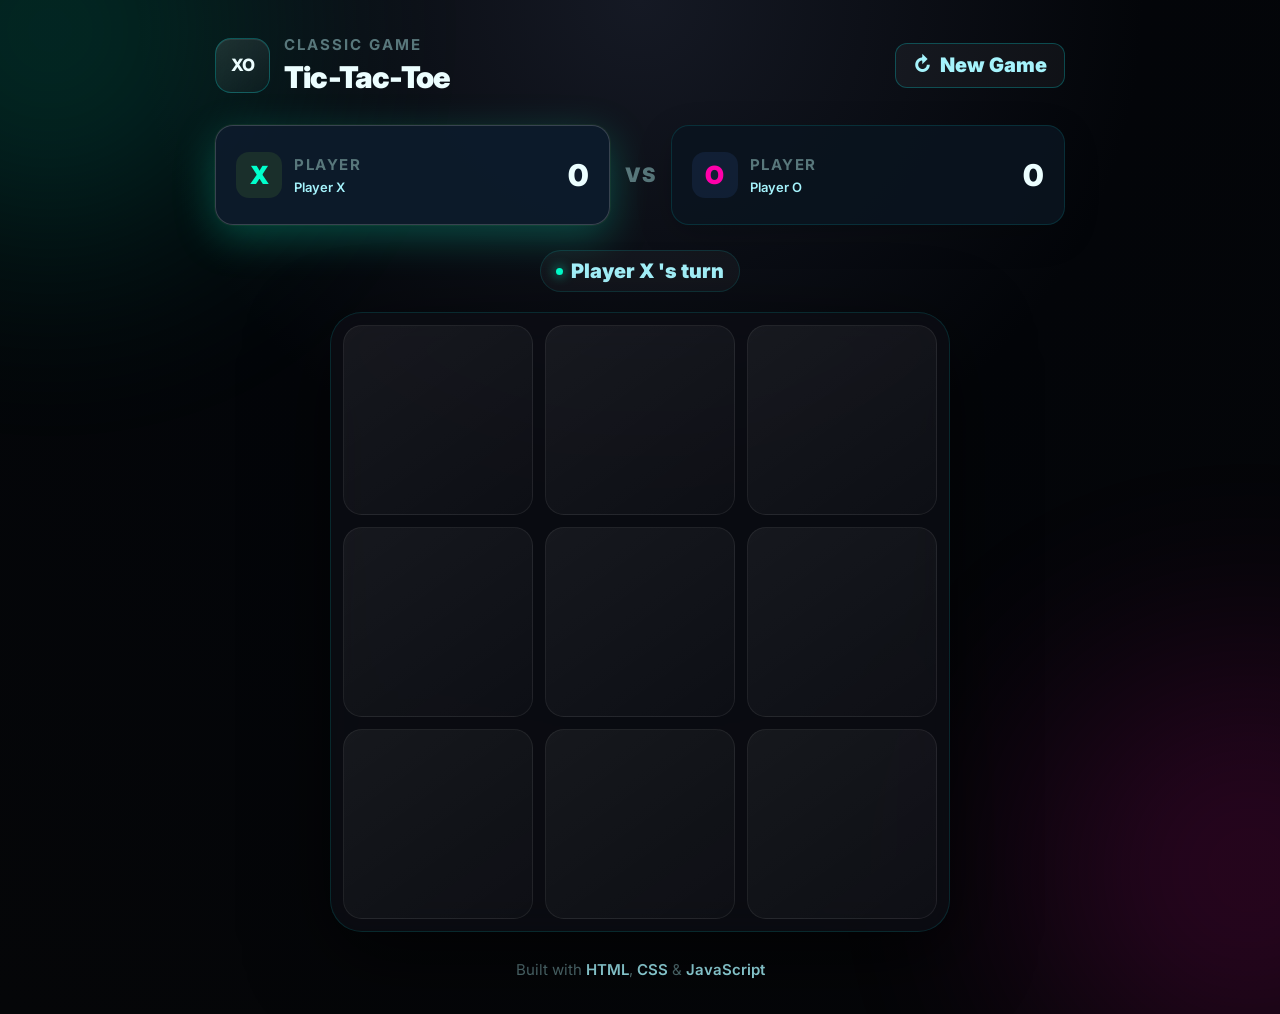
<file: public/index.html>
<!DOCTYPE html>
<html lang="en">

<head>

    <!-- ==========================================================
         Meta
         ========================================================== -->
    <meta charset="UTF-8">

    <meta name="viewport" content="width=device-width, initial-scale=1.0">

    <meta http-equiv="X-UA-Compatible" content="IE=edge">


    <!-- ==========================================================
         Page Information
         ========================================================== -->
    <title>Tic-Tac-Toe | X O Game</title>

    <meta name="description"
        content="Play Tic-Tac-Toe online! Enjoy a modern, interactive X and O game built with HTML, CSS, and JavaScript. Challenge your friends and test your strategy.">

    <meta name="keywords" content="Tic Tac Toe, X O Game, XO Game, Online Game, JavaScript Game, HTML CSS JavaScript">

    <meta name="author" content="Mohamed Alwani">

    <meta name="robots" content="index, follow">


    <!-- ==========================================================
         Theme Color
         ========================================================== -->
    <meta name="theme-color" content="#0f172a">

    <meta name="color-scheme" content="dark light">


    <!-- ==========================================================
         Google Fonts
         ========================================================== -->
    <link rel="preconnect" href="https://fonts.googleapis.com">

    <link rel="preconnect" href="https://fonts.gstatic.com" crossorigin>

    <link href="https://fonts.googleapis.com/css2?family=Inter:wght@400;500;600;700;800&display=swap" rel="stylesheet">


    <!-- ==========================================================
         Favicon
         ========================================================== -->
    <link rel="icon" type="image/png" href="image_page.png">

    <link rel="apple-touch-icon" href="assets/apple-touch-icon.png">


    <!-- ==========================================================
         Open Graph (Social Media)
         ========================================================== -->
    <meta property="og:type" content="website">

    <meta property="og:title" content="Tic-Tac-Toe | X O Game">

    <meta property="og:description"
        content="Play the classic Tic-Tac-Toe game with a modern design. Challenge your friends and enjoy the game!">

    <meta property="og:image" content="assets/og-image.png">


    <!-- ==========================================================
         Twitter Card
         ========================================================== -->
    <meta name="twitter:card" content="summary_large_image">

    <meta name="twitter:title" content="Tic-Tac-Toe | X O Game">

    <meta name="twitter:description" content="Enjoy a modern and interactive Tic-Tac-Toe game.">

    <meta name="twitter:image" content="assets/og-image.png">


    <!-- ==========================================================
         CSS
         ========================================================== -->
    <link rel="stylesheet" href="style.css">

</head>


<body>

    <!-- ==========================================================
         Background Decoration
         ========================================================== -->
    <div class="background-glow background-glow-one"></div>

    <div class="background-glow background-glow-two"></div>





    <!-- /////////////////////////////////////////////////////////////////////////////////////////////////////////////////////////// -->
    <!-- /////////////////////////////////////////////////////////////////////////////////////////////////////////////////////////// -->
    <!-- /////////////////////////////////////////////////////////////////////////////////////////////////////////////////////////// -->
    <!-- /////////////////////////////////////////////////////////////////////////////////////////////////////////////////////////// -->
    <!-- /////////////////////////////////////////////////////////////////////////////////////////////////////////////////////////// -->





    <!-- ==========================================================
         Main Game
         ========================================================== -->
    <main class="game-container">

        <!-- Game Header -->
        <header class="game-header">

            <div class="brand">

                <div class="brand-icon">
                    XO
                </div>

                <div class="brand-text">

                    <span class="brand-small">
                        CLASSIC GAME
                    </span>

                    <h1>
                        Tic-Tac-Toe
                    </h1>

                </div>

            </div>



            <button class="new-game-button" id="newGameButton" type="button">

                <span class="button-icon">
                    ↻
                </span>

                New Game

            </button>

        </header>



        <!-- ////////////////////////////////////////////////////////////////////////////////////////////////////// -->
        <!-- ////////////////////////////////////////////////////////////////////////////////////////////////////// -->
        <!-- ////////////////////////////////////////////////////////////////////////////////////////////////////// -->



        <!-- Score Board -->
        <section class="score-board">

            <!-- Player X -->
            <div class="player-card player-x active" id="playerXCard">

                <div class="player-info">

                    <div class="player-symbol x-symbol">
                        X
                    </div>

                    <div>

                        <span class="player-label">
                            PLAYER
                        </span>

                        <h2>
                            Player X
                        </h2>

                    </div>

                </div>


                <div class="player-score" id="scoreX">
                    0
                </div>

            </div>


            <!-- VS -->
            <div class="versus">
                VS
            </div>


            <!-- Player O -->
            <div class="player-card player-o" id="playerOCard">

                <div class="player-info">

                    <div class="player-symbol o-symbol">
                        O
                    </div>

                    <div>

                        <span class="player-label">
                            PLAYER
                        </span>

                        <h2>
                            Player O
                        </h2>

                    </div>

                </div>


                <div class="player-score" id="scoreO">
                    0
                </div>

            </div>

        </section>



        <!-- ////////////////////////////////////////////////////////////////////////////////////////////////////// -->
        <!-- ////////////////////////////////////////////////////////////////////////////////////////////////////// -->
        <!-- ////////////////////////////////////////////////////////////////////////////////////////////////////// -->



        <!-- Turn Indicator -->
        <section class="turn-container">

            <div class="turn-indicator">

                <span class="turn-dot"></span>

                <span>
                    <span id="turnText">Player X</span>
                    's turn
                </span>

            </div>

        </section>



        <!-- ////////////////////////////////////////////////////////////////////////////////////////////////////// -->
        <!-- ////////////////////////////////////////////////////////////////////////////////////////////////////// -->
        <!-- ////////////////////////////////////////////////////////////////////////////////////////////////////// -->



        <!-- Game Board -->
        <section class="game-board" id="gameBoard" aria-label="Tic-Tac-Toe board">

            <button class="cell" data-index="0" type="button" aria-label="Cell 1"></button>

            <button class="cell" data-index="1" type="button" aria-label="Cell 2"></button>

            <button class="cell" data-index="2" type="button" aria-label="Cell 3"></button>


            <button class="cell" data-index="3" type="button" aria-label="Cell 4"></button>

            <button class="cell" data-index="4" type="button" aria-label="Cell 5"></button>

            <button class="cell" data-index="5" type="button" aria-label="Cell 6"></button>


            <button class="cell" data-index="6" type="button" aria-label="Cell 7"></button>

            <button class="cell" data-index="7" type="button" aria-label="Cell 8"></button>

            <button class="cell" data-index="8" type="button" aria-label="Cell 9"></button>

        </section>



        <!-- ////////////////////////////////////////////////////////////////////////////////////////////////////// -->
        <!-- ////////////////////////////////////////////////////////////////////////////////////////////////////// -->
        <!-- ////////////////////////////////////////////////////////////////////////////////////////////////////// -->



        <!-- Game Result -->
        <section class="result-panel" id="resultPanel" aria-live="polite">

            <div class="result-icon" id="resultIcon">
                ✓
            </div>

            <div class="result-content">

                <span class="result-label">
                    GAME OVER
                </span>

                <h2 id="resultTitle">
                    Player X Wins!
                </h2>

                <p id="resultMessage">
                    Great move! Ready for another round?
                </p>

            </div>

            <button class="play-again-button" id="playAgainButton" type="button">
                Play Again
            </button>

        </section>



        <!-- ////////////////////////////////////////////////////////////////////////////////////////////////////// -->
        <!-- ////////////////////////////////////////////////////////////////////////////////////////////////////// -->
        <!-- ////////////////////////////////////////////////////////////////////////////////////////////////////// -->



        <!-- Footer -->
        <footer class="game-footer">

            <p>
                Built with
                <span>HTML</span>,
                <span>CSS</span> &
                <span>JavaScript</span>
            </p>

        </footer>

    </main>





    <!-- /////////////////////////////////////////////////////////////////////////////////////////////////////////////////////////// -->
    <!-- /////////////////////////////////////////////////////////////////////////////////////////////////////////////////////////// -->
    <!-- /////////////////////////////////////////////////////////////////////////////////////////////////////////////////////////// -->
    <!-- /////////////////////////////////////////////////////////////////////////////////////////////////////////////////////////// -->
    <!-- /////////////////////////////////////////////////////////////////////////////////////////////////////////////////////////// -->





    <!-- ==========================================================
         JavaScript
         ========================================================== -->
    <script src="main.js"></script>

</body>

</html>
</file>
<file: public/style.css>
/* ==============================================================
   THEME Cyber Neon
   ============================================================== */
:root {
  --bg-primary: #030509;
  --bg-secondary: #070b12;

  --surface: rgba(10, 20, 31, 0.92);
  --surface-light: rgba(13, 28, 43, 0.96);

  --border: rgba(0, 255, 255, 0.12);
  --border-light: rgba(0, 255, 255, 0.24);

  --text-primary: #ecfeff;
  --text-secondary: #a5f3fc;
  --text-muted: #58777b;

  --x-color: #00ffcc;
  --x-glow: rgba(0, 255, 204, 0.25);

  --o-color: #ff00aa;
  --o-glow: rgba(255, 0, 170, 0.25);

  --accent: #ffffff;
  --success: #00ffcc;

  --radius-sm: 12px;
  --radius-md: 18px;
  --radius-lg: 24px;
  --radius-xl: 32px;

  --shadow: 0 25px 80px rgba(0, 0, 0, 0.6);

  --transition: 0.25s ease;
}

/* ==============================================================
   CUSTOM SCROLLBAR - Cyber Neon
   ============================================================== */
::-webkit-scrollbar {
  width: 8px;
}

::-webkit-scrollbar-track {
  background: var(--bg-primary);
  border-left: 1px solid var(--border);
}

::-webkit-scrollbar-thumb {
  background: linear-gradient(180deg, var(--x-color), var(--o-color));

  border: 2px solid var(--bg-primary);
  border-radius: 50px;

  box-shadow: 0 0 10px var(--x-glow);
}

::-webkit-scrollbar-thumb:hover {
  background: var(--x-color);
  box-shadow:
    0 0 10px var(--x-color),
    0 0 20px var(--x-glow);
}

/* ==============================================================
RESET
============================================================== */
* {
  margin: 0;
  padding: 0;

  box-sizing: border-box;
  scrollbar-color: var(--x-color) var(--bg-primary);
}

/* ==============================================================
   HTML
   ============================================================== */

html {
  scroll-behavior: smooth;
}

/* ==============================================================
   BODY
   ============================================================== */

body {
  min-height: 100vh;

  position: relative;

  display: flex;

  align-items: center;
  justify-content: center;

  padding: 35px 20px;

  overflow-x: hidden;

  background: radial-gradient(
    circle at 50% 0%,
    #151924 0%,
    var(--bg-primary) 42%,
    #050608 100%
  );

  color: var(--text-primary);

  font-family:
    "Inter",
    system-ui,
    -apple-system,
    BlinkMacSystemFont,
    "Segoe UI",
    sans-serif;
}

/* ==============================================================
   BACKGROUND GLOW
   ============================================================== */
.background-glow {
  position: fixed;

  width: 420px;
  height: 420px;

  border-radius: 50%;

  filter: blur(120px);

  opacity: 0.16;

  pointer-events: none;
}

/* ==============================================================
   GLOW ONE
   ============================================================== */

.background-glow-one {
  top: -180px;
  left: -160px;

  background: var(--x-color);
}

/* ==============================================================
   GLOW TWO
   ============================================================== */

.background-glow-two {
  right: -180px;
  bottom: -180px;

  background: var(--o-color);
}

/* ==============================================================
   MAIN CONTAINER
   ============================================================== */

.game-container {
  width: min(100%, 850px);

  position: relative;

  z-index: 1;
}

/* ==============================================================
   GAME HEADER
   ============================================================== */

.game-header {
  display: flex;

  align-items: center;
  justify-content: space-between;

  gap: 20px;

  margin-bottom: 30px;
}

/* ==============================================================
   BRAND
   ============================================================== */

.brand {
  display: flex;

  align-items: center;

  gap: 14px;
}

/* ==============================================================
   BRAND ICON
   ============================================================== */

.brand-icon {
  width: 55px;
  height: 55px;

  display: grid;

  place-items: center;

  border: 1px solid var(--border-light);

  border-radius: 16px;

  background: linear-gradient(
    145deg,
    rgba(255, 255, 255, 0.1),
    rgba(255, 255, 255, 0.025)
  );

  color: var(--text-primary);

  font-size: 17px;
  font-weight: 800;

  letter-spacing: -1px;

  box-shadow: inset 0 1px 0 rgba(255, 255, 255, 0.08);
}

/* ==============================================================
   BRAND TEXT
   ============================================================== */

.brand-small {
  display: block;

  margin-bottom: 5px;

  color: var(--text-muted);

  font-size: 15px;
  font-weight: 700;

  letter-spacing: 2px;
}

.brand h1 {
  color: var(--text-primary);

  font-size: 30px;
  font-weight: 900;

  letter-spacing: -0.8px;
}

/* ==============================================================
   NEW GAME BUTTON
   ============================================================== */

.new-game-button {
  height: 45px;

  display: flex;

  align-items: center;
  justify-content: center;

  gap: 8px;

  padding: 0 17px;

  border: 1px solid var(--border-light);

  border-radius: 12px;

  background: rgba(255, 255, 255, 0.045);

  color: var(--text-secondary);

  font-family: inherit;

  font-size: 20px;
  font-weight: 900;

  cursor: pointer;

  transition: var(--transition);
}

.new-game-button:hover {
  border-color: rgba(255, 255, 255, 0.25);

  background: rgba(255, 255, 255, 0.09);

  color: var(--text-primary);

  transform: translateY(-2px);
}

.button-icon {
  font-size: 20px;

  line-height: 1;
}

/* ==============================================================
   SCORE BOARD
   ============================================================== */

.score-board {
  display: grid;

  grid-template-columns: 1fr auto 1fr;

  align-items: center;

  gap: 15px;

  margin-bottom: 25px;
}

/* ==============================================================
   PLAYER CARD
   ============================================================== */
.player-card {
  min-height: 100px;

  display: flex;

  align-items: center;
  justify-content: space-between;

  gap: 15px;

  padding: 18px 20px;

  border: 1px solid var(--border);

  border-radius: var(--radius-md);

  background: var(--surface);

  box-shadow: 0 10px 35px rgba(0, 0, 0, 0.18);

  transition: var(--transition);
}

/* ==============================================================
   ACTIVE PLAYER
   ============================================================== */

.player-card.active {
  border-color: rgba(255, 255, 255, 0.18);

  background: var(--surface-light);
}

/* ==============================================================
   PLAYER X ACTIVE
   ============================================================== */

.player-x.active {
  box-shadow:
    0 0 0 1px rgba(163, 255, 74, 0.05),
    0 12px 40px var(--x-glow);
}

/* ==============================================================
   PLAYER O ACTIVE
   ============================================================== */

.player-o.active {
  box-shadow:
    0 0 0 1px rgba(79, 140, 255, 0.05),
    0 12px 40px var(--o-glow);
}

/* ==============================================================
   PLAYER INFO
   ============================================================== */

.player-info {
  display: flex;

  align-items: center;

  gap: 12px;
}

/* ==============================================================
   PLAYER SYMBOL
   ============================================================== */

.player-symbol {
  width: 46px;
  height: 46px;

  display: grid;

  place-items: center;

  border-radius: 13px;

  font-size: 25px;
  font-weight: 900;
}

/* ==============================================================
   X SYMBOL
   ============================================================== */

.x-symbol {
  background: rgba(163, 255, 74, 0.09);

  color: var(--x-color);
}

/* ==============================================================
   O SYMBOL
   ============================================================== */

.o-symbol {
  background: rgba(79, 140, 255, 0.1);

  color: var(--o-color);
}

/* ==============================================================
   PLAYER LABEL
   ============================================================== */

.player-label {
  display: block;

  margin-bottom: 5px;

  color: var(--text-muted);

  font-size: 15px;
  font-weight: 700;

  letter-spacing: 1.5px;
}

/* ==============================================================
   PLAYER NAME
   ============================================================== */

.player-card h2 {
  color: var(--text-secondary);

  font-size: 13px;
  font-weight: 600;
}

/* ==============================================================
   PLAYER SCORE
   ============================================================== */

.player-score {
  color: var(--text-primary);

  font-size: 30px;
  font-weight: 900;
}

/* ==============================================================
   VS
   ============================================================== */

.versus {
  color: var(--text-muted);

  font-size: 20px;
  font-weight: 900;

  letter-spacing: 1px;
}

/* ==============================================================
   TURN CONTAINER
   ============================================================== */

.turn-container {
  display: flex;

  justify-content: center;

  margin-bottom: 20px;
}

/* ==============================================================
   TURN INDICATOR
   ============================================================== */

.turn-indicator {
  min-height: 34px;

  display: flex;

  align-items: center;

  gap: 8px;

  padding: 8px 15px;

  border: 1px solid var(--border);

  border-radius: 50px;

  background: rgba(255, 255, 255, 0.035);

  color: var(--text-secondary);

  font-size: 20px;
  font-weight: 900;
}

/* ==============================================================
   TURN DOT
   ============================================================== */

.turn-dot {
  width: 7px;
  height: 7px;

  border-radius: 50%;

  background: var(--x-color);

  box-shadow: 0 0 12px var(--x-color);

  transition: var(--transition);
}

/* ==============================================================
   GAME BOARD
   ============================================================== */

.game-board {
  width: min(100%, 620px);

  margin: 0 auto;

  display: grid;

  grid-template-columns: repeat(3, 1fr);

  gap: 12px;

  padding: 12px;

  border: 1px solid var(--border);

  border-radius: var(--radius-xl);

  background: rgba(12, 14, 20, 0.75);

  box-shadow: var(--shadow);

  backdrop-filter: blur(20px);
}

/* ==============================================================
   CELL
   ============================================================== */

.cell {
  position: relative;

  aspect-ratio: 1;

  display: flex;

  align-items: center;
  justify-content: center;

  border: 1px solid rgba(255, 255, 255, 0.07);

  border-radius: 19px;

  background: linear-gradient(
    145deg,
    rgba(255, 255, 255, 0.055),
    rgba(255, 255, 255, 0.018)
  );

  color: var(--text-primary);

  font-family: inherit;

  font-size: clamp(60px, 10vw, 100px);

  font-weight: 800;

  line-height: 1;

  cursor: pointer;

  transition:
    transform var(--transition),
    background var(--transition),
    border-color var(--transition),
    box-shadow var(--transition);
}

/* ==============================================================
   CELL HOVER
   ============================================================== */

.cell:hover:not(.filled) {
  border-color: rgba(255, 255, 255, 0.18);

  background: linear-gradient(
    145deg,
    rgba(255, 255, 255, 0.09),
    rgba(255, 255, 255, 0.025)
  );

  transform: scale(0.98);
}

/* ==============================================================
   CELL FOCUS
   ============================================================== */

.cell:focus-visible {
  outline: 2px solid white;

  outline-offset: 3px;
}

/* ==============================================================
   X CELL
   ============================================================== */

.cell.x {
  color: var(--x-color);

  text-shadow: 0 0 25px var(--x-glow);
}

/* ==============================================================
   O CELL
   ============================================================== */

.cell.o {
  color: var(--o-color);

  text-shadow: 0 0 25px var(--o-glow);
}

/* ==============================================================
   FILLED CELL
   ============================================================== */

.cell.filled {
  cursor: default;
}

/* ==============================================================
   CELL ANIMATION
   ============================================================== */

.cell.marked {
  animation: markCell 0.22s ease-out;
}

@keyframes markCell {
  0% {
    transform: scale(0.65);

    opacity: 0.2;
  }

  70% {
    transform: scale(1.08);
  }

  100% {
    transform: scale(1);

    opacity: 1;
  }
}

/* ==============================================================
   WINNING CELL
   ============================================================== */

.cell.winner {
  border-color: var(--success);

  background: rgba(255, 255, 255, 0.06);

  color: var(--success) !important;

  box-shadow:
    0 0 30px var(--x-glow),
    inset 0 0 25px rgba(255, 255, 255, 0.04);

  animation: winnerCell 0.75s ease-in-out infinite alternate;
}

@keyframes winnerCell {
  from {
    transform: scale(1);
  }

  to {
    transform: scale(1.035);
  }
}

/* ==============================================================
   RESULT PANEL
   ============================================================== */

.result-panel {
  width: min(100%, 620px);

  margin: 20px auto 0;

  display: none;

  align-items: center;

  gap: 15px;

  padding: 17px 18px;

  border: 1px solid var(--border-light);

  border-radius: var(--radius-md);

  background: linear-gradient(
    145deg,
    rgba(255, 255, 255, 0.065),
    rgba(255, 255, 255, 0.025)
  );

  box-shadow: 0 15px 45px rgba(0, 0, 0, 0.25);

  animation: resultAppear 0.35s ease-out;
}

.result-panel.show {
  display: flex;
}

@keyframes resultAppear {
  from {
    opacity: 0;

    transform: translateY(10px);
  }

  to {
    opacity: 1;

    transform: translateY(0);
  }
}

/* ==============================================================
   RESULT ICON
   ============================================================== */

.result-icon {
  width: 45px;
  height: 45px;

  flex-shrink: 0;

  display: grid;

  place-items: center;

  border-radius: 13px;

  background: rgba(163, 255, 74, 0.1);

  color: var(--x-color);

  font-size: 20px;
  font-weight: 800;
}

/* ==============================================================
   RESULT CONTENT
   ============================================================== */

.result-content {
  flex: 1;
}

.result-label {
  display: block;

  margin-bottom: 3px;

  color: var(--text-muted);

  font-size: 8px;
  font-weight: 700;

  letter-spacing: 1.5px;
}

.result-content h2 {
  margin-bottom: 3px;

  color: var(--text-primary);

  font-size: 16px;
  font-weight: 700;
}

.result-content p {
  color: var(--text-secondary);

  font-size: 10px;
}

/* ==============================================================
   PLAY AGAIN
   ============================================================== */

.play-again-button {
  flex-shrink: 0;

  height: 40px;

  padding: 0 15px;

  border: 0;

  border-radius: 10px;

  background: var(--text-primary);

  color: #090909;

  font-family: inherit;

  font-size: 11px;
  font-weight: 700;

  cursor: pointer;

  transition: var(--transition);
}

.play-again-button:hover {
  transform: translateY(-2px);

  box-shadow: 0 8px 20px rgba(255, 255, 255, 0.12);
}

/* ==============================================================
   FOOTER
   ============================================================== */

.game-footer {
  margin-top: 28px;

  text-align: center;
}

.game-footer p {
  color: var(--text-muted);

  font-size: 15px;
}

.game-footer span {
  color: var(--text-secondary);

  font-weight: 600;
}

/* ==============================================================
   TABLET
   ============================================================== */

@media (max-width: 700px) {
  body {
    padding: 25px 15px;
  }

  .game-header {
    margin-bottom: 22px;
  }

  .score-board {
    gap: 8px;
  }

  .player-card {
    padding: 14px;
  }

  .player-score {
    font-size: 24px;
  }

  .game-board {
    gap: 9px;

    padding: 9px;
  }

  .cell {
    border-radius: 15px;
  }
}

/* ==============================================================
   MOBILE
   ============================================================== */

@media (max-width: 520px) {
  body {
    align-items: flex-start;

    padding: 20px 12px;
  }

  .game-header {
    align-items: flex-start;
  }

  .brand-icon {
    width: 48px;
    height: 48px;

    border-radius: 13px;

    font-size: 15px;
  }

  .brand h1 {
    font-size: 19px;
  }

  .brand-small {
    font-size: 8px;
  }

  .new-game-button {
    height: 40px;

    padding: 0 11px;

    font-size: 10px;
  }

  .button-icon {
    font-size: 16px;
  }

  .score-board {
    grid-template-columns: 1fr 24px 1fr;
  }

  .player-card {
    min-height: 80px;

    padding: 11px;

    border-radius: 14px;
  }

  .player-info {
    gap: 8px;
  }

  .player-symbol {
    width: 35px;
    height: 35px;

    border-radius: 10px;

    font-size: 16px;
  }

  .player-label {
    font-size: 7px;

    letter-spacing: 1px;
  }

  .player-card h2 {
    font-size: 10px;
  }

  .player-score {
    font-size: 20px;
  }

  .versus {
    font-size: 8px;
  }

  .turn-container {
    margin-bottom: 14px;
  }

  .game-board {
    gap: 7px;

    padding: 7px;

    border-radius: 22px;
  }

  .cell {
    border-radius: 12px;

    font-size: clamp(50px, 18vw, 75px);
  }

  .result-panel {
    flex-wrap: wrap;

    padding: 14px;
  }

  .result-content {
    min-width: calc(100% - 60px);
  }

  .play-again-button {
    width: 100%;
  }
}

/* ==============================================================
   SMALL MOBILE
   ============================================================== */

@media (max-width: 360px) {
  body {
    padding: 15px 8px;
  }

  .new-game-button {
    padding: 0 9px;
  }

  .new-game-button {
    font-size: 0;
  }

  .button-icon {
    font-size: 19px;
  }

  .player-card {
    padding: 9px;
  }

  .player-symbol {
    width: 31px;
    height: 31px;
  }

  .player-card h2 {
    font-size: 9px;
  }

  .player-score {
    font-size: 18px;
  }
}
</file>
